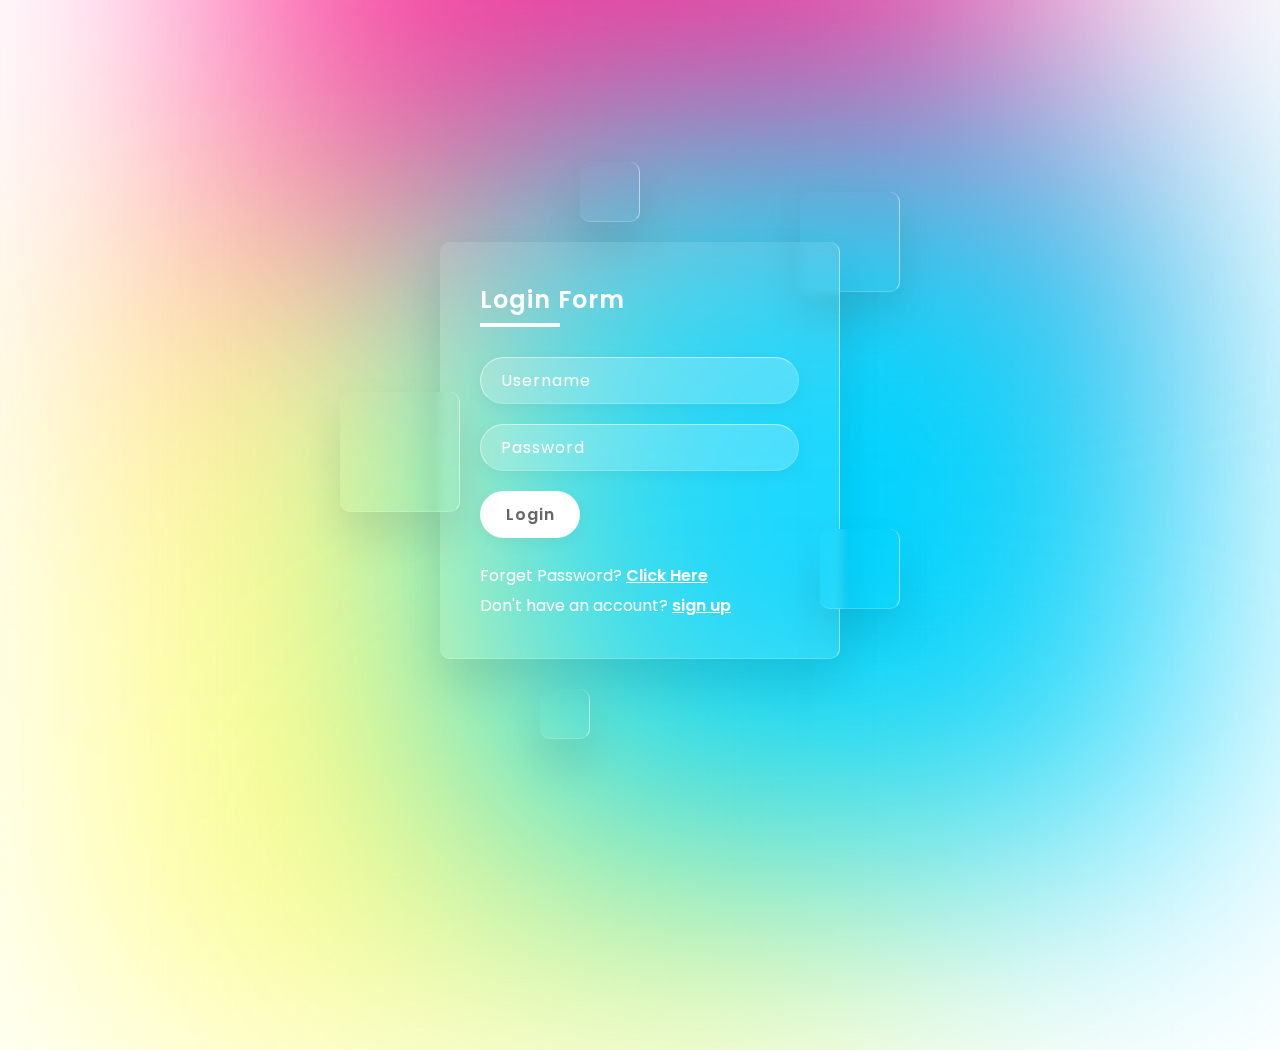
<file: index.html>
<!DOCTYPE html>
<html lang="en">
<head>
    <meta charset="UTF-8">
    <meta http-equiv="X-UA-Compatible" content="IE=edge">
    <meta name="viewport" content="width=device-width, initial-scale=1.0">
    <title>Document</title>
    <link rel="stylesheet" href="style.css">
</head>
<body>
    <section> 
        <div class="color"></div>
        <div class="color"></div>
        <div class="color"></div>
        <div class="box">
            <div class = "square" style ="--i:0;"></div>
            <div class = "square" style ="--i:1;"></div>
            <div class = "square" style ="--i:2;"></div>
            <div class = "square" style ="--i:3;"></div>
            <div class = "square" style ="--i:4;"></div>
            <div class="container">
                <div class="form">
                    <h2>Login Form</h2>
                    <form>
                        <div class="inputBox">
                            <input type ="text" placeholder="Username" />
                        </div>
                        <div class="inputBox">
                            <input type="password" placeholder="Password" />
                        </div>
                        <div class="inputBox">
                            <input type="submit" value="Login" />
                        </div>
                        <p class = "forget">Forget Password? <a href="#">Click Here</a></p>
                        <p class = "forget">Don't have an account? <a href="#">sign up</a></p>
                    </form>
                    
                </div>
            </div>
        </div>
    </section>
</body>
</html>
</file>
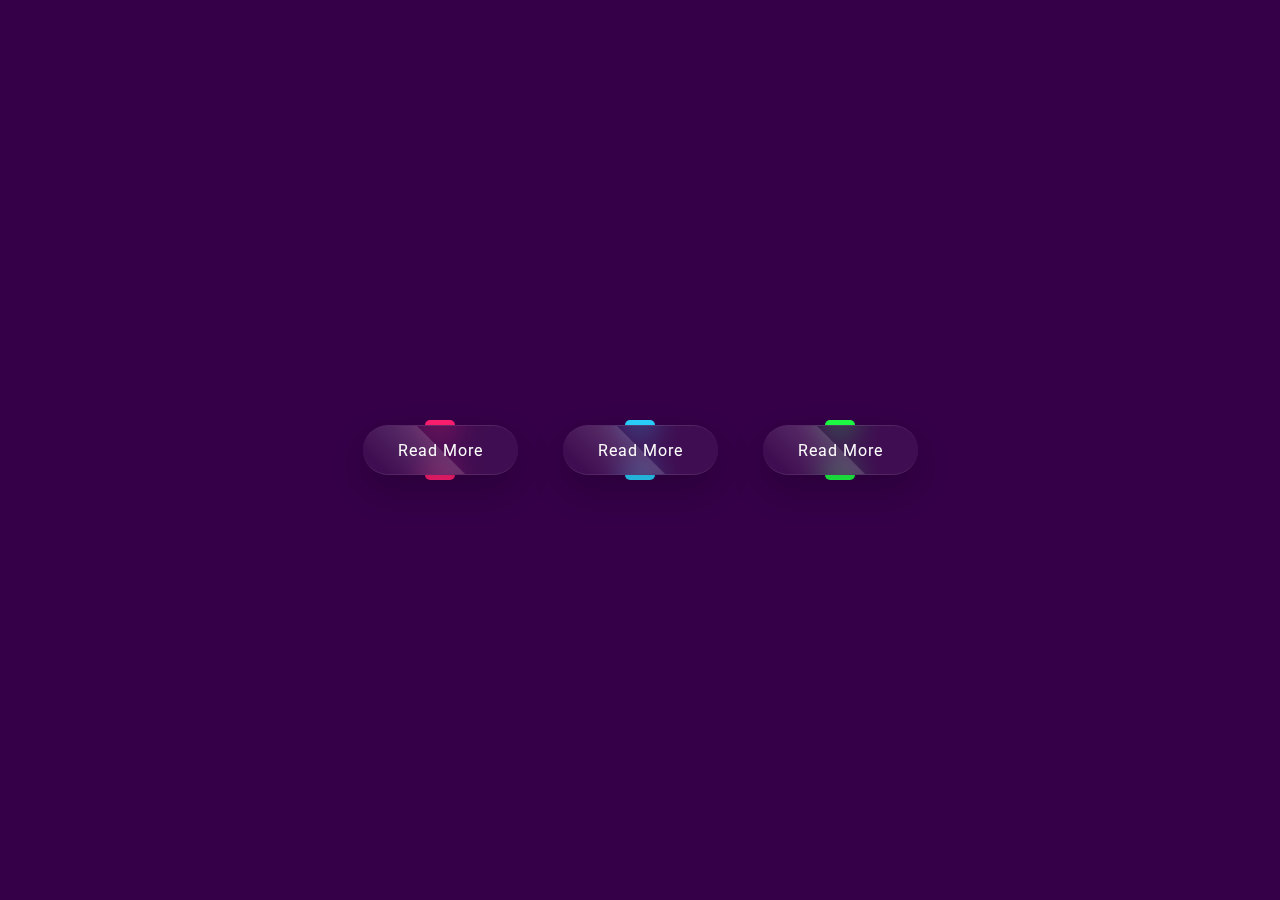
<file: GlassmorphismButton/index.html>
<!DOCTYPE html>
<html lang="en">
<head>
    <meta charset="UTF-8">
    <meta http-equiv="X-UA-Compatible" content="IE=edge">
    <meta name="viewport" content="width=device-width, initial-scale=1.0">
    <title>Glass-Button</title>
    <link rel="stylesheet" href="style.css">
</head>
<body>
    <div class="container">
        <div class="btn"><a href="#">Read More</a></div>
        <div class="btn"><a href="#">Read More</a></div>
        <div class="btn"><a href="#">Read More</a></div>
    </div>
</body>
</html>
</file>
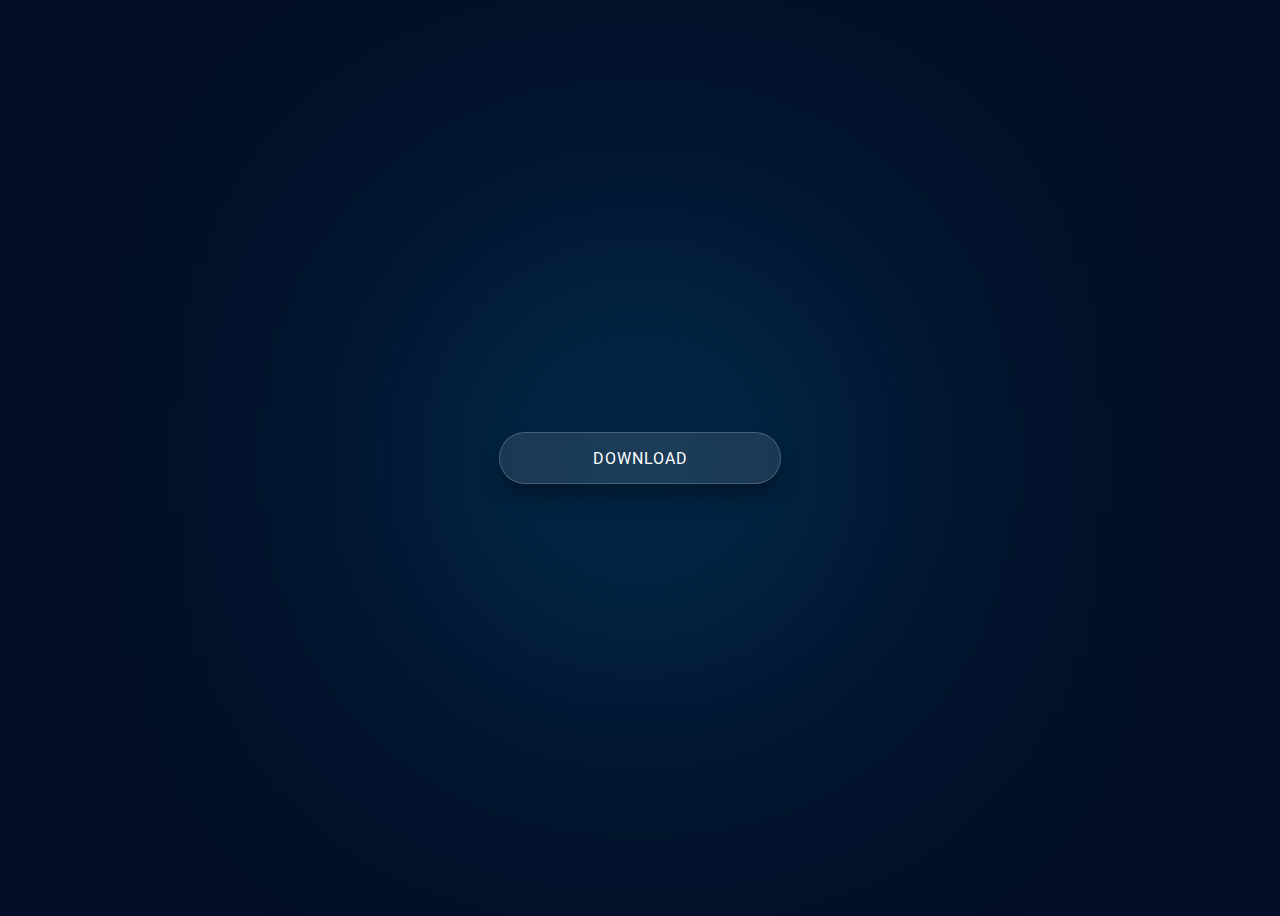
<file: youtubeBtn/index.html>
<!DOCTYPE html>
<html lang="en">
<head>
    <meta charset="UTF-8">
    <meta http-equiv="X-UA-Compatible" content="IE=edge">
    <meta name="viewport" content="width=device-width, initial-scale=1.0">
    <title>download btn</title>
    <link rel="stylesheet" href="style.css">
</head>
<body>
    
            <div class="back"></div>
            <a href="#" class="btn">DOWNLOAD</a>
    
        <!-- <div class="container">
            <div class="back"></div>
            <a href="#" class="btn">DOWNLOAD</a>
        </div>
        <div class="container">
            <div class="back"></div>
            <a href="#" class="btn">DOWNLOAD</a>
        </div>
        <div class="container">
            <div class="back"></div>
            <a href="#" class="btn">DOWNLOAD</a>
        </div> -->
     
      
</body>
</html>
</file>
<file: style.css>
@import url('https://fonts.googleapis.com/css?family=Poppins:200, 300, 400, 500, 600, 700, 800, 900&display=swap');

* {
    margin: 0;
    padding: 0;
    box-sizing: border-box;
    font-family: 'Poppins', sans-serif;
}

body {
    overflow: hidden;
}
section{
    display: flex;
    justify-content: center;
    align-items: center;
    min-height: 100vh;
    background: linear-gradient(bottom, #f1f4f9, #dff1ff);
}

section .color{
    position: absolute;
    filter: blur(150px);
}

section .color:nth-child(1){
    top: -350px;
    width: 800px;
    height: 800px;
    background-color: #ff359b;
}

section .color:nth-child(2){
    bottom: -150px;
    left: 100px;
    width: 800px;
    height: 800px;
    background-color: #fffd87;
}

section .color:nth-child(3){
    bottom: 50px;
    right: 100px;
    width: 700px;
    height: 700px;
    background-color: #00d2ff;
}

.box{
    position: relative;
    /* background-color: #000; */
    /* border:1px solid #000 ; */
}
.box .square{
    position: absolute;
    backdrop-filter: blur(5px);
    box-shadow: 0 25px 45px rgba(0, 0, 0, 0.1);
    border-right: 1px solid rgba(255, 255, 255, 0.5);
    border-bottom: 1px solid rgba(255, 255, 255, 0.2); 
    border-radius: 10px;
    animation: animate 10s linear infinite;
    animation-delay: calc(-1s * var(--i));
}
@keyframes animate {
    0%,100%{
        transform: translateY(-40px);
    }
    50%{
        transform: translateY(40px);
    }
}

.box .square:nth-child(1){
    top: -50px;
    right: -60px;
    width: 100px;
    height: 100px;
}
.box .square:nth-child(1){
    top: -50px;
    right: -60px;
    width: 100px;
    height: 100px;
}
.box .square:nth-child(2){
    top: 150px;
    left: -100px;
    width: 120px;
    height: 120px;
    z-index: 2;
}
.box .square:nth-child(3){
    bottom: 50px;
    right: -60px;
    width: 80px;
    height: 80px;
    z-index: 2;
}

.box .square:nth-child(4){
    bottom: -80px;
    left: 100px;
    width: 50px;
    height: 50px;
}

.box .square:nth-child(5){
    top: -80px;
    left: 140px;
    width: 60px;
    height: 60px;
}

.container {
    position: relative;
    width: 400px;
    min-height: 400px;
    background: rgba(255, 255, 255, 0.1);
    border-radius: 10px;
    display: flex;
    justify-content: center;
    align-items: center;
    backdrop-filter: blur(5px);
    box-shadow: 0 25px 45px rgba(0, 0, 0, 0.1);
    border-right: 1px solid rgba(255, 255, 255, 0.5);
    border-bottom: 1px solid rgba(255, 255, 255, 0.2); 
}

.form{
    position: relative;
    width: 100%;
    height: 100%;
    padding: 40px;
}

.form h2{
    position: relative;
    color: #fff;
    font-size: 24px;
    font-weight: 600;
    letter-spacing: 1px;
    margin-bottom: 40px;
    /* line-height: 160%; */
}

.form h2::before{
    content: '';
    position: absolute;
    left: 0;
    bottom: -10px;
    width: 80px;
    height: 4px;
    background-color: #fff;
}
.form .inputBox{
    width: 100%;
    margin-top: 20px;
}
.form .inputBox input{
    width: 100%;
    background: rgba(255, 255, 255, 0.2);
    border: none;
    outline: none;
    padding: 10px 20px;
    border-radius: 35px;
    border: 1px solid rgba(255, 255, 255, 0.5);
    border-right: 1px solid rgba(255, 255, 255, 0.2);
    border-bottom: 1px solid rgba(255, 255, 255, 0.2);
    font-size: 16px;
    letter-spacing: 1px;
    color: #fff;
    box-shadow: 0 5px 15px rgba(0,0,0,0.05);
}
.form .inputBox input::placeholder{
    color: #fff;
}
.form .inputBox input[type="submit"]{
    background: #fff;
    color: #666;
    max-width: 100px;
    cursor: pointer;
    margin-bottom: 20px;
    font-weight: 600;
}
.forget{
    margin-top: 5px;
    color: #fff;
}
.forget a{
    color: #fff;
    font-weight: 600;
}
</file>
<file: GlassmorphismButton/style.css>
@import url('https://fonts.googleapis.com/css?family=Roboto:300, 400, 500, 700, 900&display=swap');

*{
    margin: 0;
    padding: 0;
    box-sizing: border-box;
    font-family: 'Roboto', sans-serif;
}

body{
    position: relative;
    display: flex;
    justify-content: center;
    align-items: center;
    min-height: 100vh;
    background: #350048;
}

/* CSS flex-wrap property는 flex-item 요소들이 강제로 한줄에 배치되게 할 것인지, 
또는 가능한 영역 내에서 벗어나지 않고 여러행으로 나누어 표현 할 것인지 결정하는 속성입니다. */
/* https://developer.mozilla.org/ko/docs/Web/CSS/flex-wrap */

.container{
    width: 600px;
    display: flex;
    flex-wrap: wrap;
    justify-content: space-around;
}

.container .btn{
    position: relative;
    width: 155px;
    height: 50px;
    margin: 20px;
}


/* CSS의  overflow 프로퍼티는 요소내의 컨텐츠가 너무 커서 요소내에 모두 보여주기 힘들때 그것을 어떻게 보여줄지를 지정합니다

overflow 에 사용할 수 있는 값은 네가지가 있습니다.
 
- visible : 기본 값입니다. 넘칠 경우 컨텐츠가 상자 밖으로 보여집니다.
- hidden : 넘치는 부분은 잘려서 보여지지 않습니다.
- scroll : 스크롤바가 추가되어 스크롤할 수 있습니다.(가로, 세로 모두 추가 됩니다.)
- auto : 컨텐츠 량에 따라 스크롤바를 추가할지 자동으로 결정됩니다.( 필요에 따라 가로, 세로 별도로 추가될 수도 있습니다.)
출처: https://offbyone.tistory.com/296 [쉬고 싶은 개발자:티스토리]
*/

.container .btn a{
    position: absolute;
    top: 0;
    left: 0;
    width: 100%;
    height: 100%;
    display: flex;
    justify-content: center;
    align-items: center;
    background: rgba(255, 255, 255, 0.05);
    box-shadow: 0 15px 35px rgba(0, 0, 0, 0.2);
    border-top: 1px solid rgba(255, 255, 255, 0.1);
    border-bottom: 1px solid rgba(255, 255, 255, 0.1);
    border-radius: 30px;
    color: #fff;
    z-index: 1;
    font-weight: 400;
    letter-spacing: 1px;
    text-decoration: none;
    overflow: hidden;
    transition: 0.5s;
    /* CSS backdrop-filter는 요소 뒤 영역에 흐림이나 색상 시프트 등 그래픽 효과를 적용할 수 있는 속성입니다. 
    요소 "뒤"에 적용하기 때문에, 효과를 확인하려면 요소나 요소의 배경을 적어도 반투명하게는 설정해야 합니다. */
    backdrop-filter: blur(15px);
}

.container .btn:hover a{
    letter-spacing: 3px;
}

.container .btn a::before{
    content: '';
    position: absolute;
    top: 0;
    left: 0;
    width: 50%;
    height: 100%;
    background: linear-gradient(to left,  rgba(255, 255, 255, 0.15), transparent);
    transform: skewX(45deg) translateX(0);
    transition: 0.5s;
}

.container .btn:hover a::before{
    transform: skewX(45deg) translateX(200%);
}

.container .btn::before{
    content: '';
    position: absolute;
    left: 50%;
    transform: translateX(-50%);
    bottom: -5px;
    width: 30px;
    height: 10px;
    background: #f00;
    border-radius: 10px;
    transition: 0.5s;
    transition-delay: 0s;
}

.container .btn:hover::before{
    bottom: 0;
    height: 50%;
    width: 80%;
    border-radius: 30px;
    /* //transition-delay로 transition이 시작하는 시간을 연기할 수 있습니다. */
    transition-delay: 0.5s;
}


.container .btn::after{
    content: '';
    position: absolute;
    left: 50%;
    transform: translateX(-50%);
    top: -5px;
    width: 30px;
    height: 10px;
    background: #f00;
    border-radius: 10px;
    transition: 0.5s;
    transition-delay: 0s;
}

.container .btn:hover::after{
    top: 0;
    height: 50%;
    width: 80%;
    border-radius: 30px;
    /* //transition-delay로 transition이 시작하는 시간을 연기할 수 있습니다. */
    transition-delay: 0.5s;
}


/* box-shadow: x축, y축, blur, spread, color; 

blur
그림자에 번짐효과를 준다. 
값이 작을수록 선명하게 보여진다.
값이 클수록 더욱 흐릿하게 보여진다.
5px이 1px보다 더 흐릿하게 보여진다. 

spread
그림자의 크기를 조절해준다. 
양수면 그림자의 크기를 확장시켜주고, 
음수(-)면 그림자의 크기를 축소시켜준다. 

설명 확인
https://comizle.tistory.com/41

box shadow는 멀티플한 값을 가질 수 있다.
한 요소에 여러 box-shadow 적용 가능
*/

.container .btn:nth-child(1)::before,
.container .btn:nth-child(1)::after{
    
    background: #ff1f71;
    box-shadow: 0 0 5px #ff1f71,
    0 0 15px #ff1f71,
    0 0 30px #ff1f71,
    0 0 60px #ff1f71,
}


.container .btn:nth-child(2)::before,
.container .btn:nth-child(2)::after{
    
    background: #2bd2ff;
    box-shadow: 0 0 5px #2bd2ff,
    0 0 15px #2bd2ff,
    0 0 30px #2bd2ff,
    0 0 60px #2bd2ff,

}


.container .btn:nth-child(3)::before,
.container .btn:nth-child(3)::after{   
    background: #1eff45;
    box-shadow: 0 0 5px #1eff45,
    0 0 15px #1eff45,
    0 0 30px #1eff45,
    0 0 60px #1eff45,
}
</file>
<file: youtubeBtn/style.css>
@import url('https://fonts.googleapis.com/css?family=Roboto:300, 400, 500, 700, 900&display=swap');

body{
    display: flex;
    justify-content: center;
    align-items: center;
    min-height: 100vh;
    background-color: #030F28;
    font-family: 'Roboto', sans-serif;
}
.container{
    display: flex;
    justify-content: center;
    align-items: center;
}

.btn{
    display: flex;
    justify-content: center;
    align-items: center;
    width: 280px;
    height: 50px;
    border:  1px solid rgba(255, 255, 255, 0.2);
    text-decoration: none;
    border-radius: 50px;
    letter-spacing: 1px;
    color:#fff;
    background: rgba(255, 255, 255, 0.1);
    box-shadow: 0 15px 20px rgba(0, 0, 0, 0.3);
    position: relative;
    overflow: hidden;
    transition: all 0.3s;
}

.btn::before{
    content: "";
    position: absolute;
    height: 100%;
    width: 0%;
    background: #03A9EC;
    left: 0;
    border-radius: 50px;
    transition: all 0.7s;
    z-index: -1;
    letter-spacing: 5px;
}

.btn:hover{
    letter-spacing: 5px;
    border: none;
}

.btn:hover::before{
    width: 100%;
}

.back{
    position: absolute;
    filter: blur(200px);
}

.back{
    width: 200px;
    height: 200px;
    background-color: #03A9EC;
}

/*css만을 이용해 동적인 버튼 만들기*/
</file>
